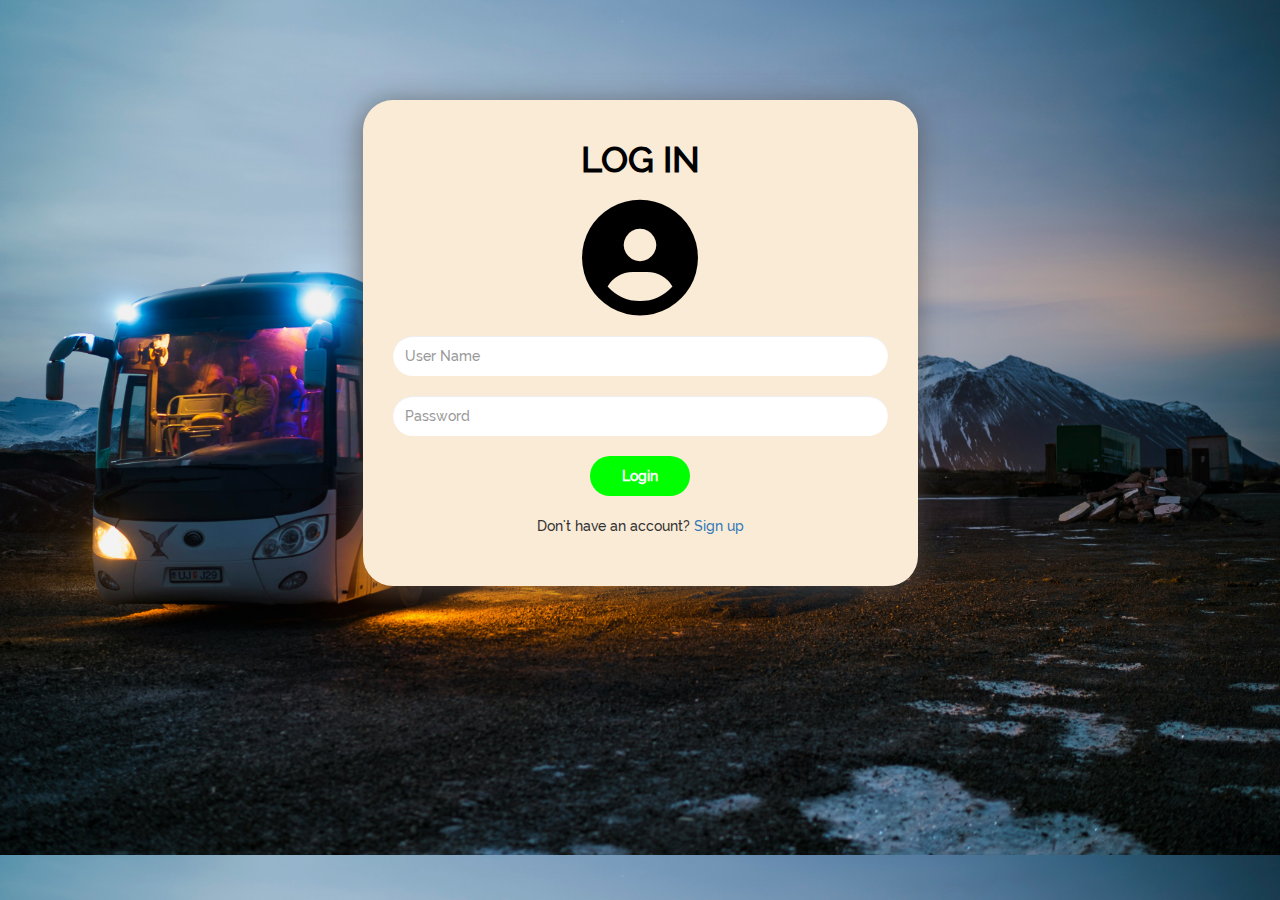
<file: Bhardwaj Bus Service/index.html>
<!DOCTYPE html>
<html lang="en">
<head>
    <meta charset="UTF-8">
    <meta name="viewport" content="width=device-width, initial-scale=1.0">
    <title>Book My Bus</title>
    <link rel="icon" href="./assets/images/favicon.ico" type="images/x-icon">
    <link rel="stylesheet" href="./assets/css/bootstrap.css">
    <link rel="stylesheet" href="./assets/css/raleway.css">
    <link rel="stylesheet" href="./assets/css/all.css">
    <link rel="stylesheet" href="./assets/css/styles-login.css">
</head>
<body>
    <section>
        <div class="container">
            <div class="row">
                <div class="col-sm-12 col-md-6 col-md-offset-3 outerWrapper">
                    <div class="wrapper">
                        <form id="loginForm">
                            <h1>LOG IN</h1>
                            <div class="icon">
                                <i class="fas fa-user-circle"></i>
                            </div>
                            <div class="formcontainer">
                                <input type="text" placeholder="User Name" name="uname" id="uname" class="form-control">
                                <input type="password" placeholder="Password" name="psw" id="psw" class="form-control">
                            </div>
                            <button  type="submit" ><strong>Login</strong></button>
                        </form>
                        <p>Don't have an account? <a href="./sign-up.html">Sign up</a></p>
                    </div>
                </div>
            </div>
        </div>
    </section>
    <script src="./assets/js/jquery.min.js"></script>
    <script src="./assets/js/bootstrap.js"></script>
    <script src="./assets/js/login.js"></script>
</body>
</html>
</file>
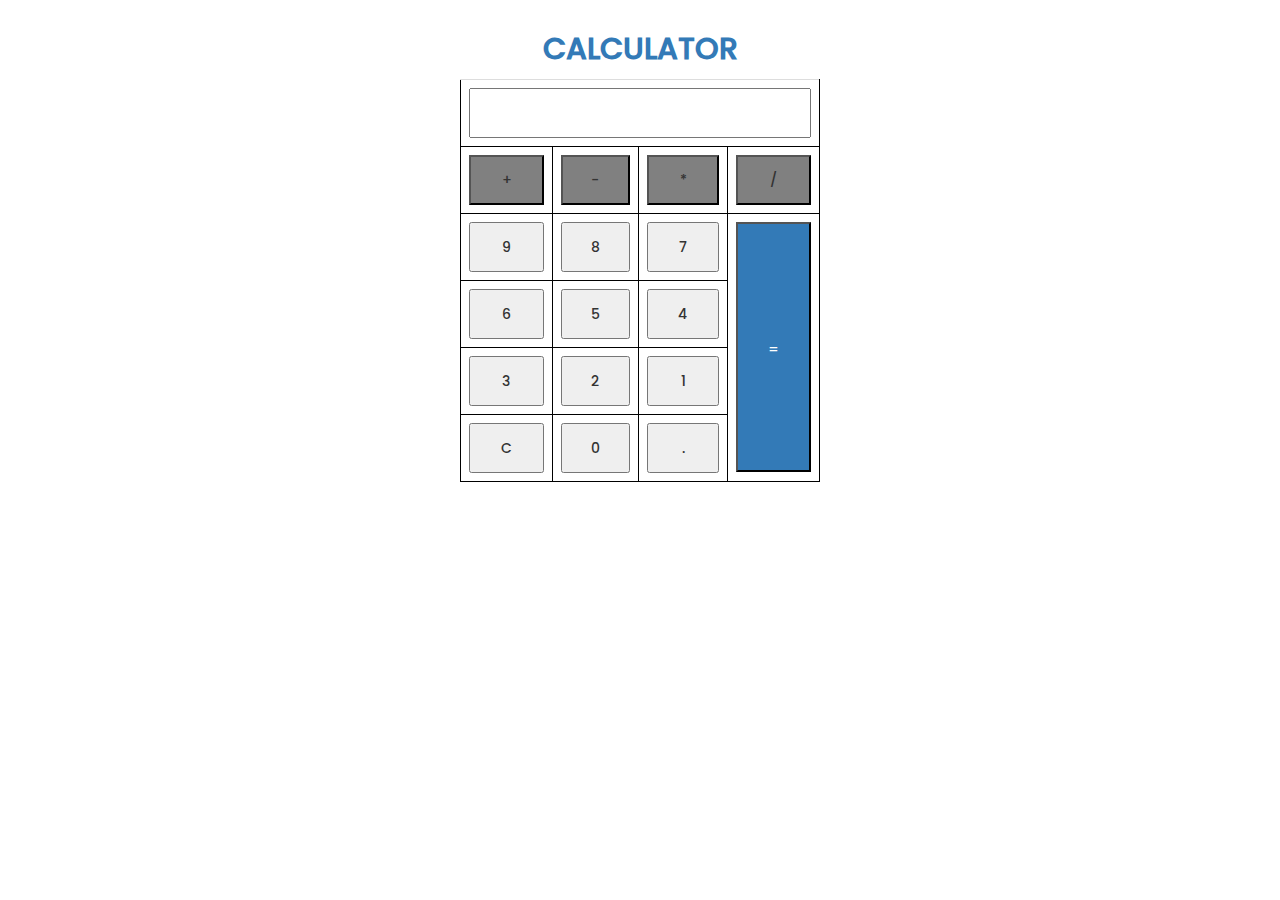
<file: Calculator/index.html>
<!DOCTYPE html>
<html lang="en">
<head>
    <meta charset="UTF-8">
    <meta name="viewport" content="width=device-width, initial-scale=1.0">
    <title>Calculator</title>
    <link rel="stylesheet" href="./assets/css/bootstrap.min.css">
    <link rel="stylesheet" href="./assets/css/style.css">
    <link rel="stylesheet" href="./assets/css/poppin.css">
    <link rel="stylesheet" href="./assets/css/all.css">
</head>
<body>
    <!-- Calculator -->
    <section>
        <div class="container">
            <div class="row">
                <div class="col-sm-4 col-sm-offset-4">
                    <table class="table">
                        <caption>Calculator</caption>
                        <tr>
                            <td colspan="4"><input type="text" id="screen" value="" readonly></td>
                        </tr>
                        <tr>
                            <td><input type="button" value="+" onclick="show(this.value)"></td>
                            <td><input type="button" value="-" onclick="show(this.value)"></td>
                            <td><input type="button" value="*" onclick="show(this.value)"></td>
                            <td><input type="button" value="/" onclick="show(this.value)"></td>
                        </tr>
                        <tr>
                            <td><input type="button" value="9" onclick="show(this.value)"></td>
                            <td><input type="button" value="8" onclick="show(this.value)"></td>
                            <td><input type="button" value="7" onclick="show(this.value)"></td>
                            <td rowspan="4"><input type="button" value="=" id="equal" onclick="show('=')"></td>
                        </tr>
                        <tr>
                            <td><input type="button" value="6" onclick="show(this.value)"></td>
                            <td><input type="button" value="5" onclick="show(this.value)"></td>
                            <td><input type="button" value="4" onclick="show(this.value)"></td>
                        </tr>
                        <tr>
                            <td><input type="button" value="3" onclick="show(this.value)"></td>
                            <td><input type="button" value="2" onclick="show(this.value)"></td>
                            <td><input type="button" value="1" onclick="show(this.value)"></td>
                        </tr>
                        <tr>
                            <td><input type="button" value="C" onclick="clr()"></td>
                            <td><input type="button" value="0" onclick="show(this.value)"></td>
                            <td><input type="button" value="." onclick="show(this.value)"></td>
                        </tr>
                    </table>
                </div>
            </div>
        </div>
    </section>
    <script src="./assets/js/calc.js"></script>
    <script src="./assets/js/jquery.min.js"></script>
    <script src="./assets/js/bootstrap.js"></script>
</body>
</html>
</file>
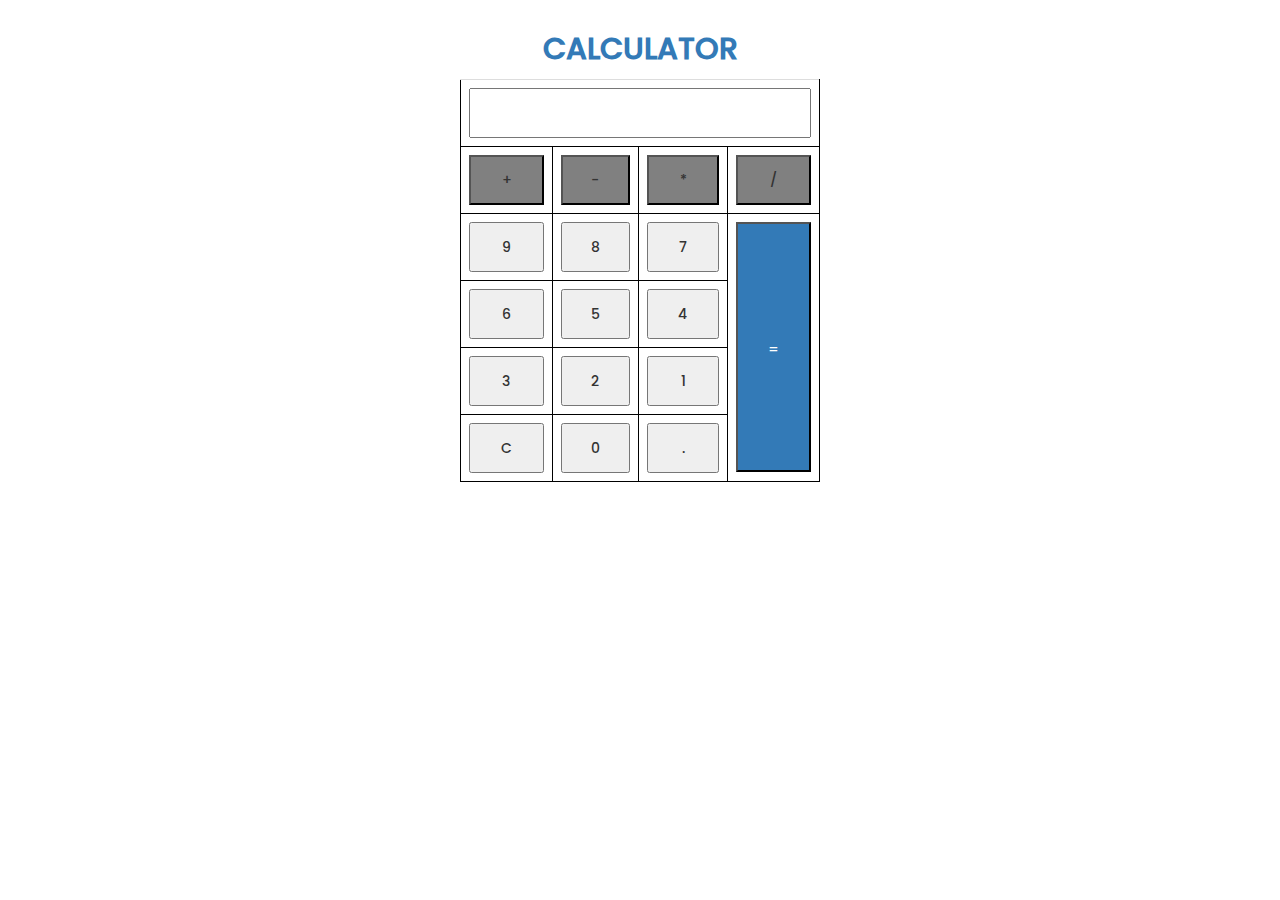
<file: js-assignment-1/index.html>
<!DOCTYPE html>
<html lang="en">
<head>
    <meta charset="UTF-8">
    <meta name="viewport" content="width=device-width, initial-scale=1.0">
    <title>Bootstrap</title>
    <link rel="stylesheet" href="./assets/css/bootstrap.min.css">
    <link rel="stylesheet" href="./assets/css/style.css">
    <link rel="stylesheet" href="./assets/css/poppin.css">
    <link rel="stylesheet" href="./assets/css/all.css">
</head>
<body>
    <!-- Calculator -->
    <section>
        <div class="container">
            <div class="row">
                <div class="col-sm-4 col-sm-offset-4">
                    <table class="table">
                        <caption>Calculator</caption>
                        <tr>
                            <td colspan="4"><input type="text" id="screen" value="" readonly></td>
                        </tr>
                        <tr>
                            <td><input type="button" value="+" onclick="show(this.value)"></td>
                            <td><input type="button" value="-" onclick="show(this.value)"></td>
                            <td><input type="button" value="*" onclick="show(this.value)"></td>
                            <td><input type="button" value="/" onclick="show(this.value)"></td>
                        </tr>
                        <tr>
                            <td><input type="button" value="9" onclick="show(this.value)"></td>
                            <td><input type="button" value="8" onclick="show(this.value)"></td>
                            <td><input type="button" value="7" onclick="show(this.value)"></td>
                            <td rowspan="4"><input type="button" value="=" id="equal" onclick="show('=')"></td>
                        </tr>
                        <tr>
                            <td><input type="button" value="6" onclick="show(this.value)"></td>
                            <td><input type="button" value="5" onclick="show(this.value)"></td>
                            <td><input type="button" value="4" onclick="show(this.value)"></td>
                        </tr>
                        <tr>
                            <td><input type="button" value="3" onclick="show(this.value)"></td>
                            <td><input type="button" value="2" onclick="show(this.value)"></td>
                            <td><input type="button" value="1" onclick="show(this.value)"></td>
                        </tr>
                        <tr>
                            <td><input type="button" value="C" onclick="clr()"></td>
                            <td><input type="button" value="0" onclick="show(this.value)"></td>
                            <td><input type="button" value="." onclick="show(this.value)"></td>
                        </tr>
                    </table>
                </div>
            </div>
        </div>
    </section>
    <script src="./assets/js/calc.js"></script>
    <script src="./assets/js/jquery.min.js"></script>
    <script src="./assets/js/bootstrap.js"></script>
</body>
</html>
</file>
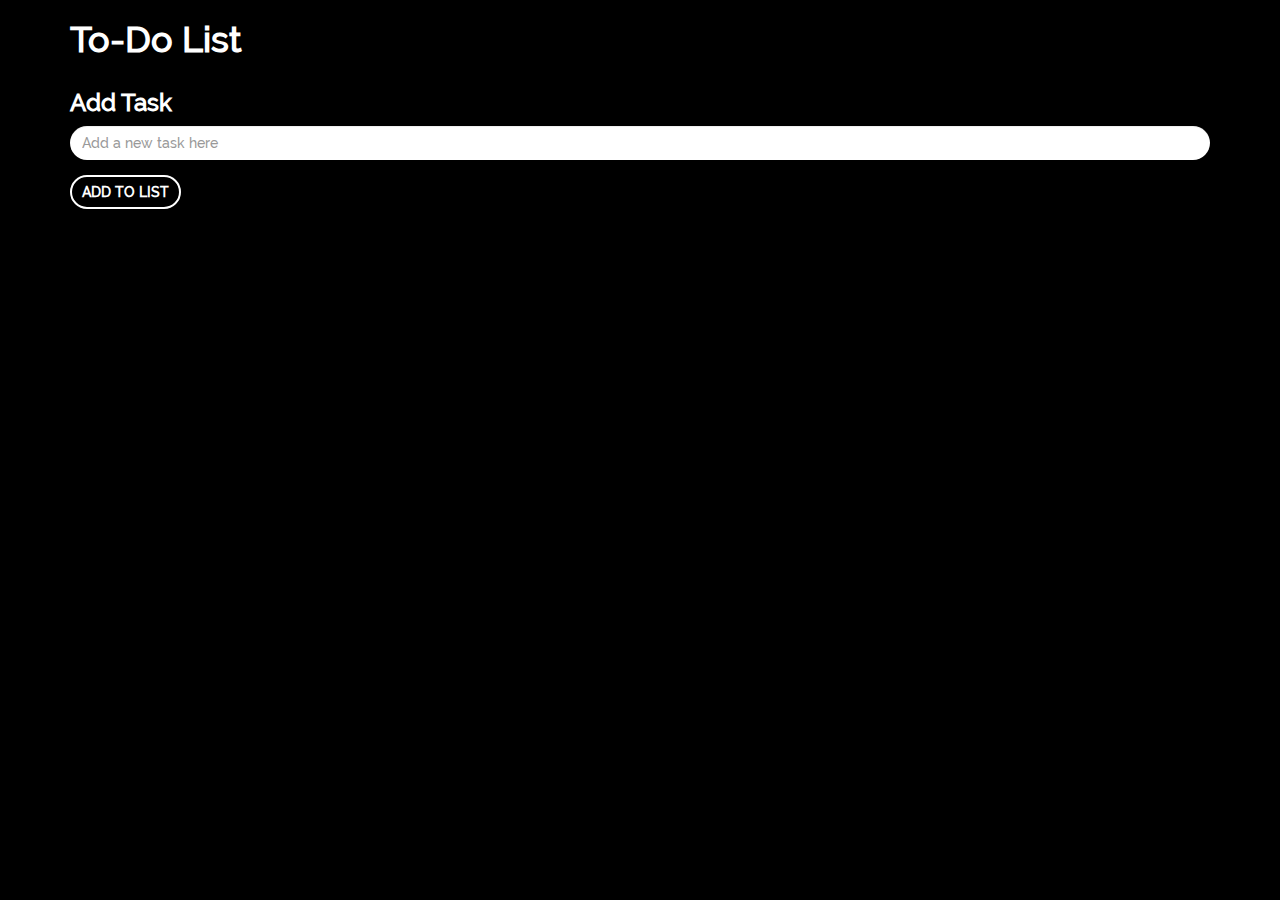
<file: todo/index.html>
<!DOCTYPE html>
<html lang="en">
<head>
    <meta charset="UTF-8">
    <meta name="viewport" content="width=device-width, initial-scale=1.0">
    <title>To-Do</title>
    <link rel="icon" href="./assets/images/favicon.ico" type="images/x-icon">
    <link rel="stylesheet" href="./assets/css/bootstrap.css">
    <link rel="stylesheet" href="./assets/css/raleway.css">
    <link rel="stylesheet" href="./assets/css/all.css">
    <link rel="stylesheet" href="./assets/css/styles.css">
</head>
<body>
    <section>
        <div class="container">
            <div class="row">
                <div class="col-sm-12">
                    <h1>to-do list</h1>
                </div>
                <div class="col-sm-12">
                    <h3>add task</h3>
                    <input type="text" id="insert" placeholder="Add a new task here" class="form-control" maxlength="100">
                    <input type="button" value="Add to list" id="addBtn" onclick="save()">
                </div>
                <div class="col-sm-12">
                    <ul id="taskList">
                    </ul>
                </div>
            </div>
        </div>
    </section>
    <script src="./assets/js/jquery.min.js"></script>
    <script src="./assets/js/bootstrap.js"></script>
    <script src="./assets/js/script.js"></script>
</body>
</html>
</file>
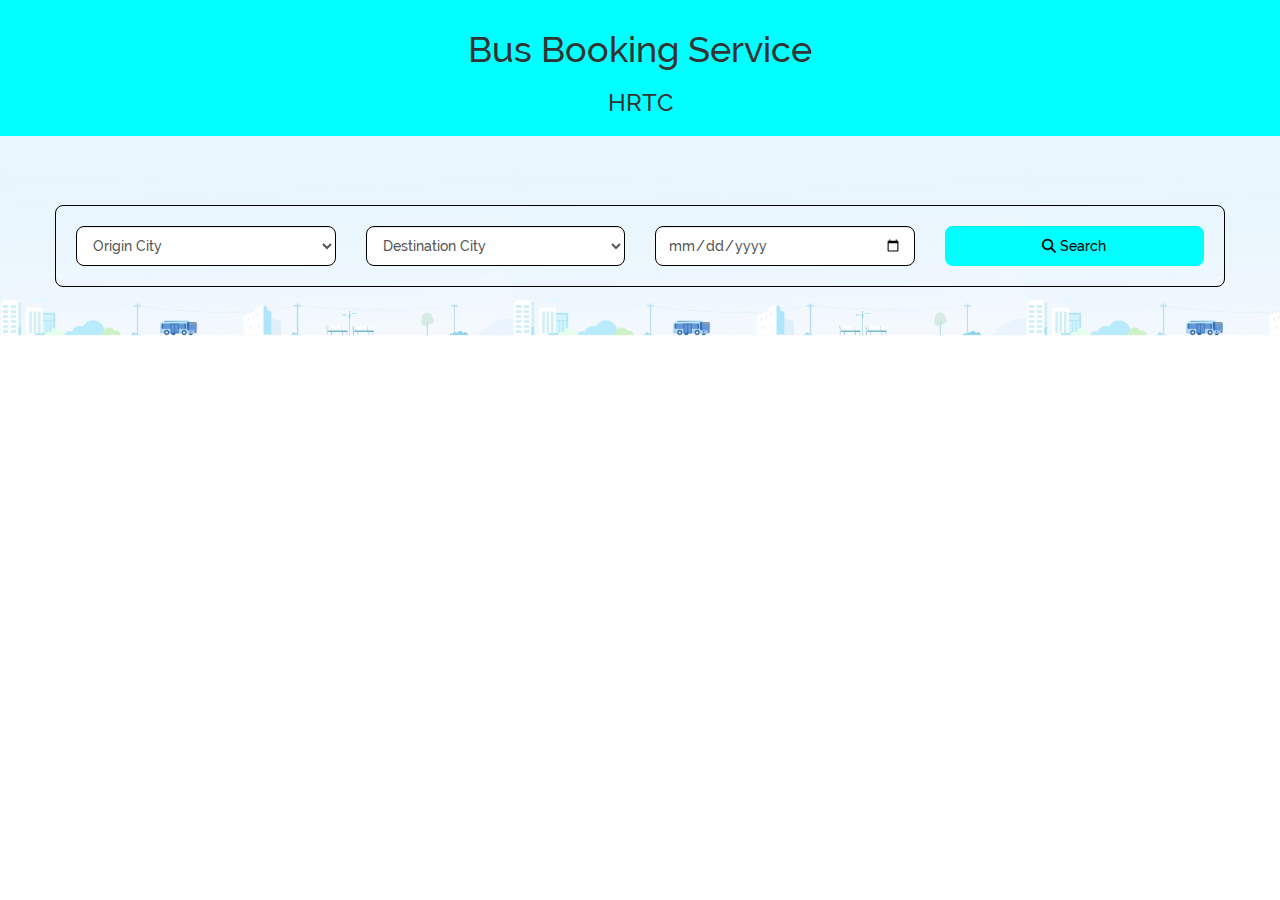
<file: Bhardwaj Bus Service/home.html>
<!DOCTYPE html>
<html lang="en">
<head>
    <meta charset="UTF-8">
    <meta name="viewport" content="width=device-width, initial-scale=1.0">
    <title>Book My Bus</title>
    <link rel="icon" href="./assets/images/favicon.ico" type="images/x-icon">
    <link rel="stylesheet" href="./assets/css/bootstrap.css">
    <link rel="stylesheet" href="./assets/css/raleway.css">
    <link rel="stylesheet" href="./assets/css/all.css">
    <link rel="stylesheet" href="./assets/css/styles-home.css">
</head>
<body>
    <section class="header">
        <h1>Bus Booking Service</h1>
        <h3>HRTC</h3>
    </section>
    <section class="searchWrapper">
        <div class="container search">
            <div class="row">
                <div class="col-sm-12 col-md-3">
                    <select class="form-control" id="originCity" name="originCity">
                        <option value="" disabled="" selected="" hidden="">Origin City</option>
                        <option value="Shimla">Shimla</option>
                        <option value="Delhi">Delhi</option>
                    </select>
                </div>
                <div class="col-sm-12 col-md-3">
                    <select class="form-control" id="destCity" name="destCity">
                        <option value="" disabled="" selected="" hidden="">Destination City</option>
                        <option value="Shimla">Shimla</option>
                        <option value="Delhi">Delhi</option>
                    </select>
                </div>
                <div class="col-sm-12 col-md-3"><input type="date" name="date" id="date" class="form-control"></div>
                <div class="col-sm-12 col-md-3"><button id="search" class="form-control" onclick="pop()" ><i class="fa-solid fa-magnifying-glass"></i> Search</button></div>
            </div>
        </div>
    </section>
    <section>
        <div class="container searchResult">
            <div class="row" id="dc">
            </div>
        </div>
    </section>
    <script src="./assets/js/jquery.min.js"></script>
    <script src="./assets/js/bootstrap.js"></script>
    <script src="./assets/js/home-script.js"></script>
</body>
</html>
</file>
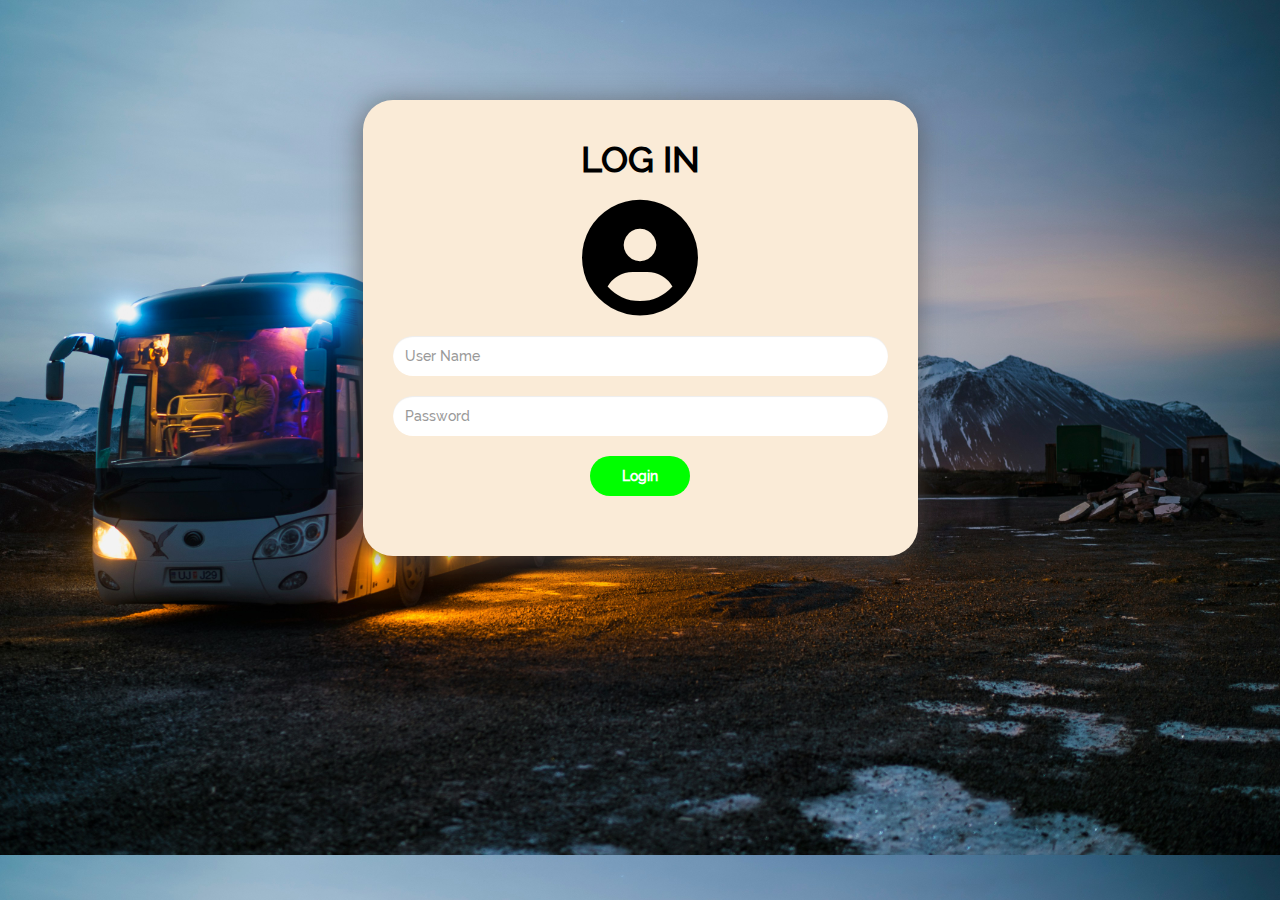
<file: Bhardwaj Bus Service/login.html>
<!DOCTYPE html>
<html lang="en">
<head>
    <meta charset="UTF-8">
    <meta name="viewport" content="width=device-width, initial-scale=1.0">
    <title>Book My Bus</title>
    <link rel="icon" href="./assets/images/favicon.ico" type="images/x-icon">
    <link rel="stylesheet" href="./assets/css/bootstrap.css">
    <link rel="stylesheet" href="./assets/css/raleway.css">
    <link rel="stylesheet" href="./assets/css/all.css">
    <link rel="stylesheet" href="./assets/css/styles-login.css">
</head>
<body>
    <section>
        <div class="container">
            <div class="row">
                <div class="col-sm-12 col-md-6 col-md-offset-3 outerWrapper">
                    <div class="wrapper">
                        <form id="loginForm">
                            <h1>LOG IN</h1>
                            <div class="icon">
                                <i class="fas fa-user-circle"></i>
                            </div>
                            <div class="formcontainer">
                                <input type="text" placeholder="User Name" name="uname" id="uname" class="form-control">
                                <input type="password" placeholder="Password" name="psw" id="psw" class="form-control">
                            </div>
                            <button  type="submit" ><strong>Login</strong></button>
                        </form>
                    </div>
                </div>
            </div>
        </div>
    </section>
    <script src="./assets/js/jquery.min.js"></script>
    <script src="./assets/js/bootstrap.js"></script>
    <script src="./assets/js/login.js"></script>
</body>
</html>
</file>
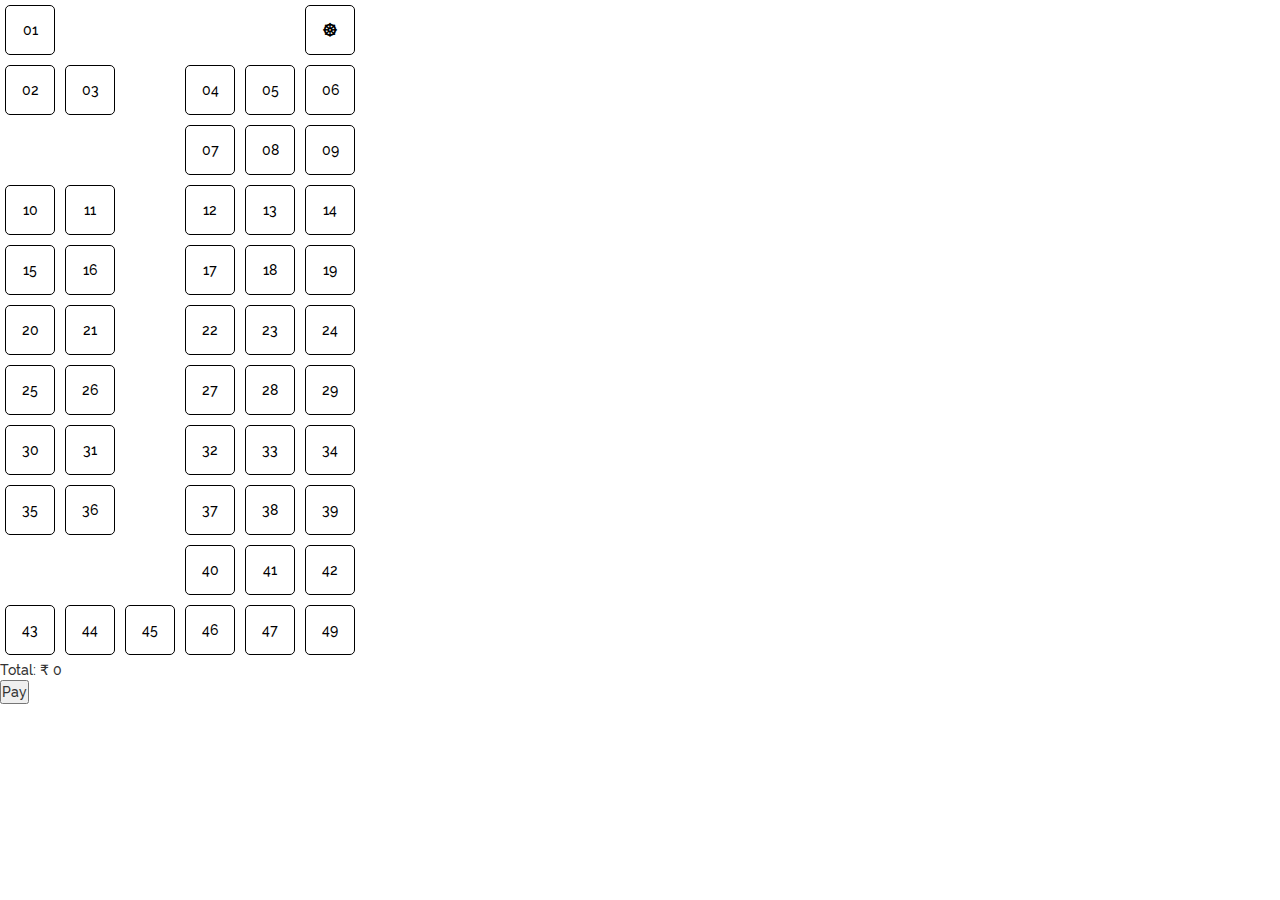
<file: Bhardwaj Bus Service/seats.html>
<!DOCTYPE html>
<html lang="en">
<head>
    <meta charset="UTF-8">
    <meta name="viewport" content="width=device-width, initial-scale=1.0">
    <title>Book My Bus</title>
    <link rel="icon" href="./assets/images/favicon.ico" type="images/x-icon">
    <link rel="stylesheet" href="./assets/css/bootstrap.css">
    <link rel="stylesheet" href="./assets/css/raleway.css">
    <link rel="stylesheet" href="./assets/css/all.css">
    <link rel="stylesheet" href="./assets/css/seats.css">
</head>
<body>
    <section>
        <div>
            <table>
                <tr>
                    <td><button>01</button></td>
                    <td><button disabled hidden></button></td>
                    <td><button disabled hidden></button></td>
                    <td><button disabled hidden></button></td>
                    <td><button disabled hidden></button></td>
                    <td><button><i class="fa-solid fa-dharmachakra"></i></button></td>
                </tr>
                <tr>
                    <td><button>02</button></td>
                    <td><button>03</button></td>
                    <td><button disabled hidden></button></td>
                    <td><button>04</button></td>
                    <td><button>05</button></td>
                    <td><button>06</button></td>
                </tr>
                <tr>
                    <td><button disabled hidden></button></td>
                    <td><button disabled hidden></button></td>
                    <td><button disabled hidden></button></td>
                    <td><button>07</button></td>
                    <td><button>08</button></td>
                    <td><button>09</button></td>
                </tr>
                <tr>
                    <td><button>10</button></td>
                    <td><button>11</button></td>
                    <td><button disabled hidden></button></td>
                    <td><button>12</button></td>
                    <td><button>13</button></td>
                    <td><button>14</button></td>
                </tr>
                <tr>
                    <td><button>15</button></td>
                    <td><button>16</button></td>
                    <td><button disabled hidden></button></td>
                    <td><button>17</button></td>
                    <td><button>18</button></td>
                    <td><button>19</button></td>
                </tr>
                <tr>
                    <td><button>20</button></td>
                    <td><button>21</button></td>
                    <td><button disabled hidden></button></td>
                    <td><button>22</button></td>
                    <td><button>23</button></td>
                    <td><button>24</button></td>
                </tr>
                <tr>
                    <td><button>25</button></td>
                    <td><button>26</button></td>
                    <td><button disabled hidden></button></td>
                    <td><button>27</button></td>
                    <td><button>28</button></td>
                    <td><button>29</button></td>
                </tr>
                <tr>
                    <td><button>30</button></td>
                    <td><button>31</button></td>
                    <td><button disabled hidden></button></td>
                    <td><button>32</button></td>
                    <td><button>33</button></td>
                    <td><button>34</button></td>
                </tr>
                <tr>
                    <td><button>35</button></td>
                    <td><button>36</button></td>
                    <td><button disabled hidden></button></td>
                    <td><button>37</button></td>
                    <td><button>38</button></td>
                    <td><button>39</button></td>
                </tr>
                <tr>
                    <td><button disabled hidden></button></td>
                    <td><button disabled hidden></button></td>
                    <td><button disabled hidden></button></td>
                    <td><button>40</button></td>
                    <td><button>41</button></td>
                    <td><button>42</button></td>
                </tr>
                <tr>
                    <td><button>43</button></td>
                    <td><button>44</button></td>
                    <td><button>45</button></td>
                    <td><button>46</button></td>
                    <td><button>47</button></td>
                    <td><button>49</button></td>
                </tr>
            </table>
        </div>
    </section>
        <div id="seatContainer">
        </div>
        <div id="selectedSeats"></div>
        <div id="total">Total: &#8377 0</div>
        <button>Pay</button>
    <script src="./assets/js/jquery.min.js"></script>
    <script src="./assets/js/bootstrap.js"></script>
    <script src="./assets/js/seats.js"></script>
</body>
</html>
</file>
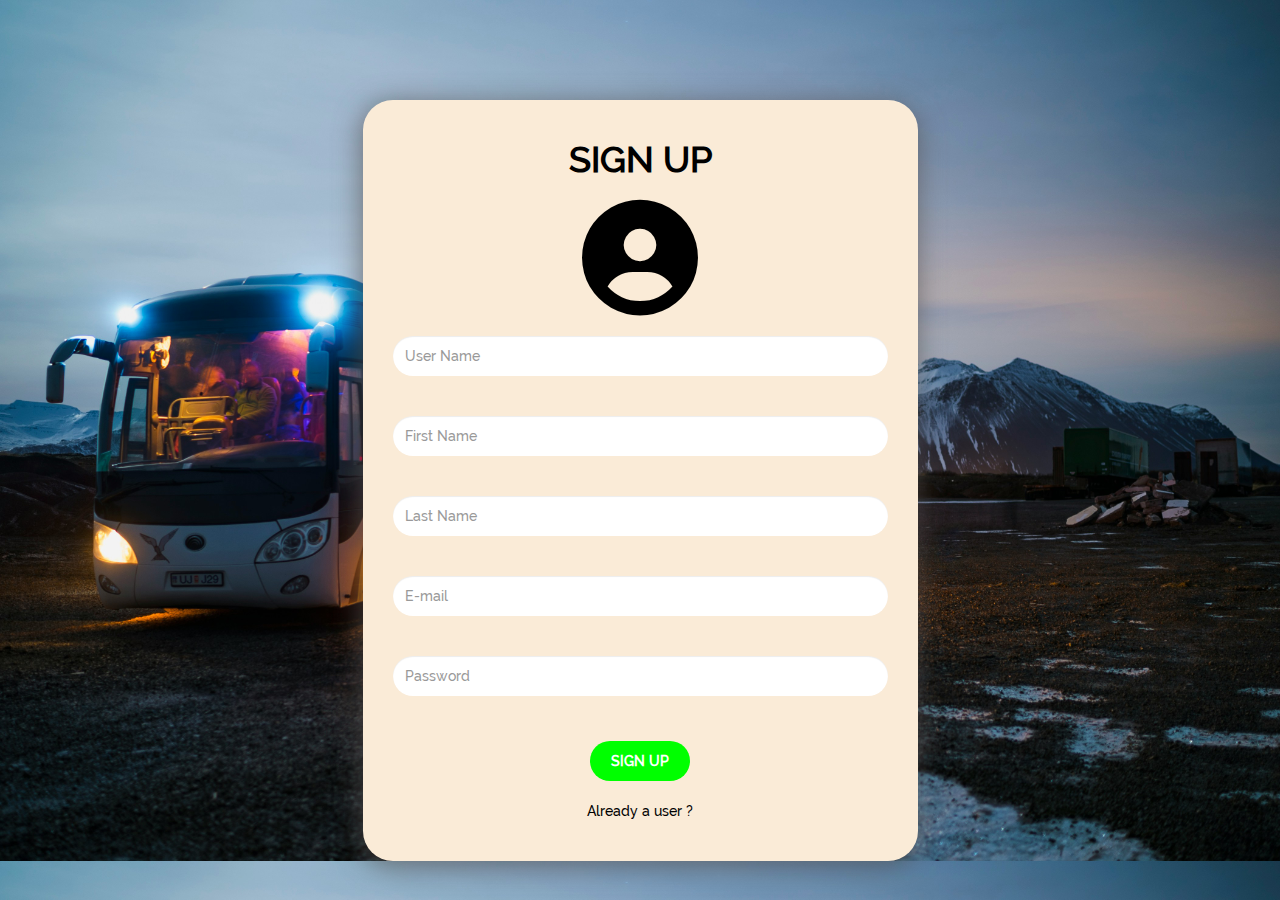
<file: Bhardwaj Bus Service/sign-up.html>
<!DOCTYPE html>
<html lang="en">
<head>
    <meta charset="UTF-8">
    <meta name="viewport" content="width=device-width, initial-scale=1.0">
    <title>Book My Bus</title>
    <link rel="icon" href="./assets/images/favicon.ico" type="images/x-icon">
    <link rel="stylesheet" href="./assets/css/bootstrap.css">
    <link rel="stylesheet" href="./assets/css/raleway.css">
    <link rel="stylesheet" href="./assets/css/all.css">
    <link rel="stylesheet" href="./assets/css/styles-sign-up.css">
</head>
<body>
    <section>
        <div class="container">
            <div class="row">
                <div class="col-sm-12 col-md-6 col-md-offset-3 outerWrapper">
                    <div class="wrapper">
                        <form id="signUpForm">
                            <h1>SIGN UP</h1>
                            <div class="icon">
                                <i class="fas fa-user-circle"></i>
                            </div>
                            <div class="formcontainer">
                                <input type="text" placeholder="User Name" name="uname" id="uname" class="form-control">
                                <p id="unameValid">* <small>Username must be 4 to 12 chars long without special chars.</small></p>
                                <input type="text" placeholder="First Name" name="fname" id="fname" class="form-control">
                                <p id="fnameValid">* <small>First name must not be longer than 10 chars.</small></p>
                                <input type="text" placeholder="Last Name" name="lname" id="lname" class="form-control">
                                <p id="lnameValid">* <small>Last name must not be longer than 10 chars.</small></p>
                                <input type="text" placeholder="E-mail" name="mail"  id="mail" class="form-control">
                                <p id="mailValid">* <small>Please enter valid email</small></p>
                                <input type="password" placeholder="Password" name="psw" id="psw" class="form-control">
                                <p id="pswValid">* <small>Password must contain 1 uppercase, 1 lowercase, 1 digit and 1 special char.</small></p>
                            </div>
                            <button  type="submit" ><strong>SIGN UP</strong></button>
                            <p><a href="./login.html">Already a user ?</a></p>
                        </form>
                    </div>
                </div>
            </div>
        </div>
    </section>
    <script src="./assets/js/jquery.min.js"></script>
    <script src="./assets/js/bootstrap.js"></script>
    <script src="./assets/js/script.js"></script>
</body>
</html>
</file>
<file: Bhardwaj Bus Service/assets/css/raleway.css>
@font-face {
    font-family: 'ralewaybold';
    src: url('../fonts/raleway/raleway-bold.woff2') format('woff2'),
         url('../fonts/raleway/raleway-bold.woff') format('woff');
    font-weight: normal;
    font-style: normal;

}




@font-face {
    font-family: 'ralewayextrabold';
    src: url('../fonts/raleway/raleway-extrabold.woff2') format('woff2'),
         url('../fonts/raleway/raleway-extrabold.woff') format('woff');
    font-weight: normal;
    font-style: normal;

}




@font-face {
    font-family: 'ralewayextralight';
    src: url('../fonts/raleway/raleway-extralight.woff2') format('woff2'),
         url('../fonts/raleway/raleway-extralight.woff') format('woff');
    font-weight: normal;
    font-style: normal;

}




@font-face {
    font-family: 'ralewayheavy';
    src: url('../fonts/raleway/raleway-heavy.woff2') format('woff2'),
         url('../fonts/raleway/raleway-heavy.woff') format('woff');
    font-weight: normal;
    font-style: normal;

}




@font-face {
    font-family: 'ralewaylight';
    src: url('../fonts/raleway/raleway-light.woff2') format('woff2'),
         url('../fonts/raleway/raleway-light.woff') format('woff');
    font-weight: normal;
    font-style: normal;

}




@font-face {
    font-family: 'shashank';
    src: url('../fonts/raleway/raleway-medium.woff2') format('woff2'),
         url('../fonts/raleway/raleway-medium.woff') format('woff');
    font-weight: normal;
    font-style: normal;

}




@font-face {
    font-family: 'ralewayregular';
    src: url('../fonts/raleway/raleway-regular.woff2') format('woff2'),
         url('../fonts/ralewayraleway-regular.woff') format('woff');
    font-weight: normal;
    font-style: normal;

}




@font-face {
    font-family: 'ralewaysemibold';
    src: url('../fonts/raleway/raleway-semibold.woff2') format('woff2'),
         url('../fonts/raleway/raleway-semibold.woff') format('woff');
    font-weight: normal;
    font-style: normal;

}




@font-face {
    font-family: 'ralewaythin';
    src: url('../fonts/raleway/raleway-thin.woff2') format('woff2'),
         url('../fonts/raleway/raleway-thin.woff') format('woff');
    font-weight: normal;
    font-style: normal;

}
</file>
<file: Bhardwaj Bus Service/assets/css/styles-login.css>
*{
    margin: 0;
    padding: 0;
    box-sizing: border-box;
}

body {
    font-family: 'shashank',sans-serif;
    background-image: url(../images/login-bg.jpg);
    background-size: cover;
    text-align: center;
}

/* reg page css start*/
section {
   margin-top: 100px;
}

.wrapper {
    background-color: antiquewhite;
    padding: 40px 30px;
    border-radius: 30px;
    box-shadow: -1px 4px 28px 0px rgba(87, 82, 82, 0.75);
}

section h1 {
    text-align: center;
    color: #000;
    margin-top: 0;
    margin-bottom: 20px;
    font-weight: 900;
}

i {
    font-size: 116px;
    color: #000;
}

.formcontainer {
    text-align: left;
    margin: 20px 0;
}

.formcontainer p {
    margin: 5px 0 15px 10px;
    color: #f00;
}

button {
    background-color: #0f0;
    color: #fff;
    border: none;
    padding: 10px;
    width: 100px;
    height: 40px;
    border-radius: 30px;
    margin-bottom: 20px;
    
}

form input {
    margin-bottom: 20px;
}

form p {
    margin-bottom: 0;
}

form p a {
    color: #000;
    text-decoration: none;
}

form p a:hover {
    text-decoration: none;
    color: #000;
}

#uname , #psw {
    border: none;
    border-radius: 30px;
    height: 40px;
}
/* reg page css end */
</file>
<file: Calculator/assets/css/style.css>
* {
    margin: 0;
    padding: 0;
    box-sizing: border-box;
}

body {
    font-family: 'poppinsmedium', sans-serif;
}

/* Calculator CSS start */

section {
    margin-top: 20px;
}

table caption {
    font-size: 30px;
    font-weight: 900;
    text-transform: uppercase;
    color: #337ab7;
    text-align: center;
}

table, th, td {
    border: 1px solid black;
  }

table td {
    width: 20px;
}

table tr:nth-child(2) td input {
    background-color: grey;
}

table input {
    width: 100%;
    height: 50px;
}

#equal {
    height: 250px;
    width: 100%;
    text-align: center;
    line-height: 250px;
    background-color: #337ab7;
    color: #fff;
}
</file>
<file: Calculator/assets/css/poppin.css>
@font-face {
    font-family: 'poppinsblack';
    src: url('../fonts/Poppin/poppins-black.woff2') format('woff2'),
         url('../fonts/Poppin/poppins-black.woff') format('woff');
    font-weight: normal;
    font-style: normal;

}




@font-face {
    font-family: 'poppinsblack_italic';
    src: url('../fonts/Poppin/poppins-blackitalic.woff2') format('woff2'),
         url('../fonts/Poppin/poppins-blackitalic.woff') format('woff');
    font-weight: normal;
    font-style: normal;

}




@font-face {
    font-family: 'poppinsbold';
    src: url('../fonts/Poppin/poppins-bold.woff2') format('woff2'),
         url('../fonts/Poppin/poppins-black.woff2') format('woff');
    font-weight: normal;
    font-style: normal;

}




@font-face {
    font-family: 'poppinsbold_italic';
    src: url('../fonts/Poppin/poppins-bolditalic.woff2') format('woff2'),
         url('../fonts/Poppin/poppins-bolditalic.woff') format('woff');
    font-weight: normal;
    font-style: normal;

}




@font-face {
    font-family: 'poppinsextrabold';
    src: url('../fonts/Poppin/poppins-extrabold.woff2') format('woff2'),
         url('../fonts/Poppin/poppins-extrabold.woff') format('woff');
    font-weight: normal;
    font-style: normal;

}




@font-face {
    font-family: 'poppinsextrabold_italic';
    src: url('../fonts/Poppin/poppins-extrabolditalic.woff2') format('woff2'),
         url('../fonts/Poppin/poppins-extrabolditalic.woff') format('woff');
    font-weight: normal;
    font-style: normal;

}




@font-face {
    font-family: 'poppinsmedium';
    src: url('../fonts/Poppin/poppins-medium.woff2') format('woff2'),
         url('../fonts/Poppin/poppins-medium.woff') format('woff');
    font-weight: normal;
    font-style: normal;

}




@font-face {
    font-family: 'poppinsmedium_italic';
    src: url('../fonts/Poppin/poppins-mediumitalic.woff2') format('woff2'),
         url('../fonts/Poppin/poppins-mediumitalic.woff') format('woff');
    font-weight: normal;
    font-style: normal;

}




@font-face {
    font-family: 'poppinssemibold';
    src: url('../fonts/Poppin/poppins-semibold.woff2') format('woff2'),
         url('../fonts/Poppin/poppins-semibold.woff') format('woff');
    font-weight: normal;
    font-style: normal;

}




@font-face {
    font-family: 'poppinssemibold_italic';
    src: url('../fonts/Poppin/poppins-semibolditalic.woff2') format('woff2'),
         url('../fonts/Poppin/poppins-semibolditalic.woff') format('woff');
    font-weight: normal;
    font-style: normal;

}




@font-face {
    font-family: 'poppinsextralight';
    src: url('../fonts/Poppin/poppins-extralight.woff2') format('woff2'),
         url('../fonts/Poppin/poppins-extralight.woff') format('woff');
    font-weight: normal;
    font-style: normal;

}




@font-face {
    font-family: 'poppinsextralight_italic';
    src: url('../fonts/Poppin/poppins-extralightitalic.woff2') format('woff2'),
         url('../fonts/Poppin/poppins-extralightitalic.woff') format('woff');
    font-weight: normal;
    font-style: normal;

}
</file>
<file: js-assignment-1/assets/css/style.css>
* {
    margin: 0;
    padding: 0;
    box-sizing: border-box;
}

body {
    font-family: 'poppinsmedium', sans-serif;
}

/* Calculator CSS start */

section {
    margin-top: 20px;
}

table caption {
    font-size: 30px;
    font-weight: 900;
    text-transform: uppercase;
    color: #337ab7;
    text-align: center;
}

table, th, td {
    border: 1px solid black;
  }

table td {
    width: 20px;
}

table tr:nth-child(2) td input {
    background-color: grey;
}

table input {
    width: 100%;
    height: 50px;
}

#equal {
    height: 250px;
    width: 100%;
    text-align: center;
    line-height: 250px;
    background-color: #337ab7;
    color: #fff;
}
</file>
<file: js-assignment-1/assets/css/poppin.css>
@font-face {
    font-family: 'poppinsblack';
    src: url('../fonts/Poppin/poppins-black.woff2') format('woff2'),
         url('../fonts/Poppin/poppins-black.woff') format('woff');
    font-weight: normal;
    font-style: normal;

}




@font-face {
    font-family: 'poppinsblack_italic';
    src: url('../fonts/Poppin/poppins-blackitalic.woff2') format('woff2'),
         url('../fonts/Poppin/poppins-blackitalic.woff') format('woff');
    font-weight: normal;
    font-style: normal;

}




@font-face {
    font-family: 'poppinsbold';
    src: url('../fonts/Poppin/poppins-bold.woff2') format('woff2'),
         url('../fonts/Poppin/poppins-black.woff2') format('woff');
    font-weight: normal;
    font-style: normal;

}




@font-face {
    font-family: 'poppinsbold_italic';
    src: url('../fonts/Poppin/poppins-bolditalic.woff2') format('woff2'),
         url('../fonts/Poppin/poppins-bolditalic.woff') format('woff');
    font-weight: normal;
    font-style: normal;

}




@font-face {
    font-family: 'poppinsextrabold';
    src: url('../fonts/Poppin/poppins-extrabold.woff2') format('woff2'),
         url('../fonts/Poppin/poppins-extrabold.woff') format('woff');
    font-weight: normal;
    font-style: normal;

}




@font-face {
    font-family: 'poppinsextrabold_italic';
    src: url('../fonts/Poppin/poppins-extrabolditalic.woff2') format('woff2'),
         url('../fonts/Poppin/poppins-extrabolditalic.woff') format('woff');
    font-weight: normal;
    font-style: normal;

}




@font-face {
    font-family: 'poppinsmedium';
    src: url('../fonts/Poppin/poppins-medium.woff2') format('woff2'),
         url('../fonts/Poppin/poppins-medium.woff') format('woff');
    font-weight: normal;
    font-style: normal;

}




@font-face {
    font-family: 'poppinsmedium_italic';
    src: url('../fonts/Poppin/poppins-mediumitalic.woff2') format('woff2'),
         url('../fonts/Poppin/poppins-mediumitalic.woff') format('woff');
    font-weight: normal;
    font-style: normal;

}




@font-face {
    font-family: 'poppinssemibold';
    src: url('../fonts/Poppin/poppins-semibold.woff2') format('woff2'),
         url('../fonts/Poppin/poppins-semibold.woff') format('woff');
    font-weight: normal;
    font-style: normal;

}




@font-face {
    font-family: 'poppinssemibold_italic';
    src: url('../fonts/Poppin/poppins-semibolditalic.woff2') format('woff2'),
         url('../fonts/Poppin/poppins-semibolditalic.woff') format('woff');
    font-weight: normal;
    font-style: normal;

}




@font-face {
    font-family: 'poppinsextralight';
    src: url('../fonts/Poppin/poppins-extralight.woff2') format('woff2'),
         url('../fonts/Poppin/poppins-extralight.woff') format('woff');
    font-weight: normal;
    font-style: normal;

}




@font-face {
    font-family: 'poppinsextralight_italic';
    src: url('../fonts/Poppin/poppins-extralightitalic.woff2') format('woff2'),
         url('../fonts/Poppin/poppins-extralightitalic.woff') format('woff');
    font-weight: normal;
    font-style: normal;

}
</file>
<file: todo/assets/css/raleway.css>
@font-face {
    font-family: 'ralewaybold';
    src: url('../fonts/raleway/raleway-bold.woff2') format('woff2'),
         url('../fonts/raleway/raleway-bold.woff') format('woff');
    font-weight: normal;
    font-style: normal;

}




@font-face {
    font-family: 'ralewayextrabold';
    src: url('../fonts/raleway/raleway-extrabold.woff2') format('woff2'),
         url('../fonts/raleway/raleway-extrabold.woff') format('woff');
    font-weight: normal;
    font-style: normal;

}




@font-face {
    font-family: 'ralewayextralight';
    src: url('../fonts/raleway/raleway-extralight.woff2') format('woff2'),
         url('../fonts/raleway/raleway-extralight.woff') format('woff');
    font-weight: normal;
    font-style: normal;

}




@font-face {
    font-family: 'ralewayheavy';
    src: url('../fonts/raleway/raleway-heavy.woff2') format('woff2'),
         url('../fonts/raleway/raleway-heavy.woff') format('woff');
    font-weight: normal;
    font-style: normal;

}




@font-face {
    font-family: 'ralewaylight';
    src: url('../fonts/raleway/raleway-light.woff2') format('woff2'),
         url('../fonts/raleway/raleway-light.woff') format('woff');
    font-weight: normal;
    font-style: normal;

}




@font-face {
    font-family: 'shashank';
    src: url('../fonts/raleway/raleway-medium.woff2') format('woff2'),
         url('../fonts/raleway/raleway-medium.woff') format('woff');
    font-weight: normal;
    font-style: normal;

}




@font-face {
    font-family: 'ralewayregular';
    src: url('../fonts/raleway/raleway-regular.woff2') format('woff2'),
         url('../fonts/ralewayraleway-regular.woff') format('woff');
    font-weight: normal;
    font-style: normal;

}




@font-face {
    font-family: 'ralewaysemibold';
    src: url('../fonts/raleway/raleway-semibold.woff2') format('woff2'),
         url('../fonts/raleway/raleway-semibold.woff') format('woff');
    font-weight: normal;
    font-style: normal;

}




@font-face {
    font-family: 'ralewaythin';
    src: url('../fonts/raleway/raleway-thin.woff2') format('woff2'),
         url('../fonts/raleway/raleway-thin.woff') format('woff');
    font-weight: normal;
    font-style: normal;

}
</file>
<file: todo/assets/css/styles.css>
*{
    margin: 0;
    padding: 0;
    box-sizing: border-box;
}

body {
    font-family: 'shashank',sans-serif;
}

body section div p {
    margin-bottom: 0;
}

section {
    background-color: #000;
    height: 100vh;
}

section h1 , section h3{
    text-transform: capitalize;
    font-weight: 900;
    color: #fff;
}

#insert {
    margin-bottom: 15px;
    border: none;
    border-radius: 30px;
}

#addBtn {
    border-radius: 30px;
    background-color: fff;
    color: #fff;
    text-transform: uppercase;
    font-weight: 700;
    padding: 5px 10px;
    outline: none;
    border: none;
    background-color: black;
    border: 2px solid #fff;
}

#addBtn:hover{
    background-color: #0f0;
    border: 2px solid #0f0;
    color: #fff
}
ul {
    list-style: none;
    margin: 30px 0;
}

ul li {
    margin-bottom: 20px;
    background-color: whitesmoke;
    padding: 5px 20px;
    user-select: none;
    border-radius: 30px;
}

.parentBox {
    display: flex;
    justify-content: space-between;
    align-items: center;
}

.content {
    flex-grow: 1;
}

.icon1 {
    display: inline-block;
    width: 30px;
    height: 30px;
    line-height: 30px;
    text-align: center;
    border-radius: 50%;
    
    color: #fff;
    background-color: #0f0;
    margin-right: 10px;
    cursor: pointer;
}

.icon2 {
    display: inline-block;
    width: 30px;
    height: 30px;
    line-height: 30px;
    text-align: center;
    border-radius: 50%;
    color: #fff;
    background-color: #f00;
    cursor: pointer;
}
</file>
<file: Bhardwaj Bus Service/assets/css/styles-home.css>
* {
    padding: 0;
    margin: 0;
    box-sizing: border-box;
}
    
body {
    font-family: 'shashank',sans-serif;
}
.header {
    padding: 10px 0;
    background-color: aqua;
    text-align: center;
    margin-bottom: 0;
}
.searchWrapper{
    background-image: url(../images/bg-img-1.jpg);
    background-size: contain;
    height: 200px;
    display: flex;
    align-items: center;
}

.search{
    margin-top: 20px;
    padding: 20px;
    border: 1px solid #000;
    /* box-shadow: -1px 4px 28px 0px rgba(87, 82, 82, 0.75); */
    border-radius: 8px;
}

#originCity,  #destCity, #date {
    border: 1px solid #000;
    border-radius: 8px;
    height: 40px;
}

#search {
    background-color: #0ff;
    color: #000;
    border: none;
    padding: 10px;
    width: 100%;
    height: 40px;
    border-radius: 8px;
}

.searchResult {
    margin-top: 20px;
    padding: 20px;
    /* border: 1px solid #000; */
    border-radius: 8px;
}

.searchResult p {
    font-size: 12px;
    color: #a1a1a1;
}

.searchResult h4 {
    font-weight: 700;
}

.child i {
    font-size: 20px;
}

.parent {
    display: flex;
    text-align: center;
    margin-top: 20px;
    padding: 20px;
    border: 1px solid #000;
    border-radius: 8px;
}

.child{
    flex-grow: 1;
} 

.child:nth-child(3){
    display: flex;
    align-items: center;
    justify-content: center;
}


.child button {
    border: 2px solid #1977cc;
    width: 100px;
    padding: 5px 10px;
    background-color: rgba(0, 0, 0, 0);
    color: #1977cc;
    border-radius: 5px;
}

.child button:hover {
    background-color: #1977cc;
    color: #fff;

}
</file>
<file: Bhardwaj Bus Service/assets/css/seats.css>
*{
    margin: 0;
    padding: 0;
    box-sizing: border-box;
}

body {
    font-family: 'shashank',sans-serif;
}

tr td {
    padding: 5px;
}
table button {
    color: #000;
    background-color: #fff;
    width: 50px;
    height: 50px;
    border: 1px solid  #000;
    border-radius: 5px;
}

.booked {
    background-color: #a0a0a0;
    color: #fff;
}

.selected  {
    background-color: rgb(27, 82, 27);
    color: #fff;
}
</file>
<file: Bhardwaj Bus Service/assets/css/styles-sign-up.css>
*{
    margin: 0;
    padding: 0;
    box-sizing: border-box;
}

body {
    font-family: 'shashank',sans-serif;
    background-image: url(../images/login-bg.jpg);
    background-size: cover;
    text-align: center;
}

/* reg page css start*/
section {
   margin-top: 100px;
}

.wrapper {
    background-color: antiquewhite;
    padding: 40px 30px;
    border-radius: 30px;
    box-shadow: -1px 4px 28px 0px rgba(87, 82, 82, 0.75);
}

section h1 {
    text-align: center;
    color: #000;
    margin-top: 0;
    margin-bottom: 20px;
    font-weight: 900;
}

i {
    font-size: 116px;
    color: #000;
}

.formcontainer {
    text-align: left;
    margin: 20px 0;
}

.formcontainer p {
    margin: 5px 0 15px 10px;
    color: #f00;
}

button {
    background-color: #0f0;
    color: #fff;
    border: none;
    padding: 10px;
    width: 100px;
    height: 40px;
    border-radius: 30px;
    margin-bottom: 20px;
    
}

form p {
    margin-bottom: 0;
}

form p a {
    color: #000;
    text-decoration: none;
}

form p a:hover {
    text-decoration: none;
    color: #000;
}

#uname , #fname , #lname , #mail , #psw {
    border: none;
    border-radius: 30px;
    height: 40px;
} 

#unameValid , #fnameValid , #lnameValid , #mailValid , #pswValid {
    visibility: hidden;
}
/* reg page css end */
</file>
